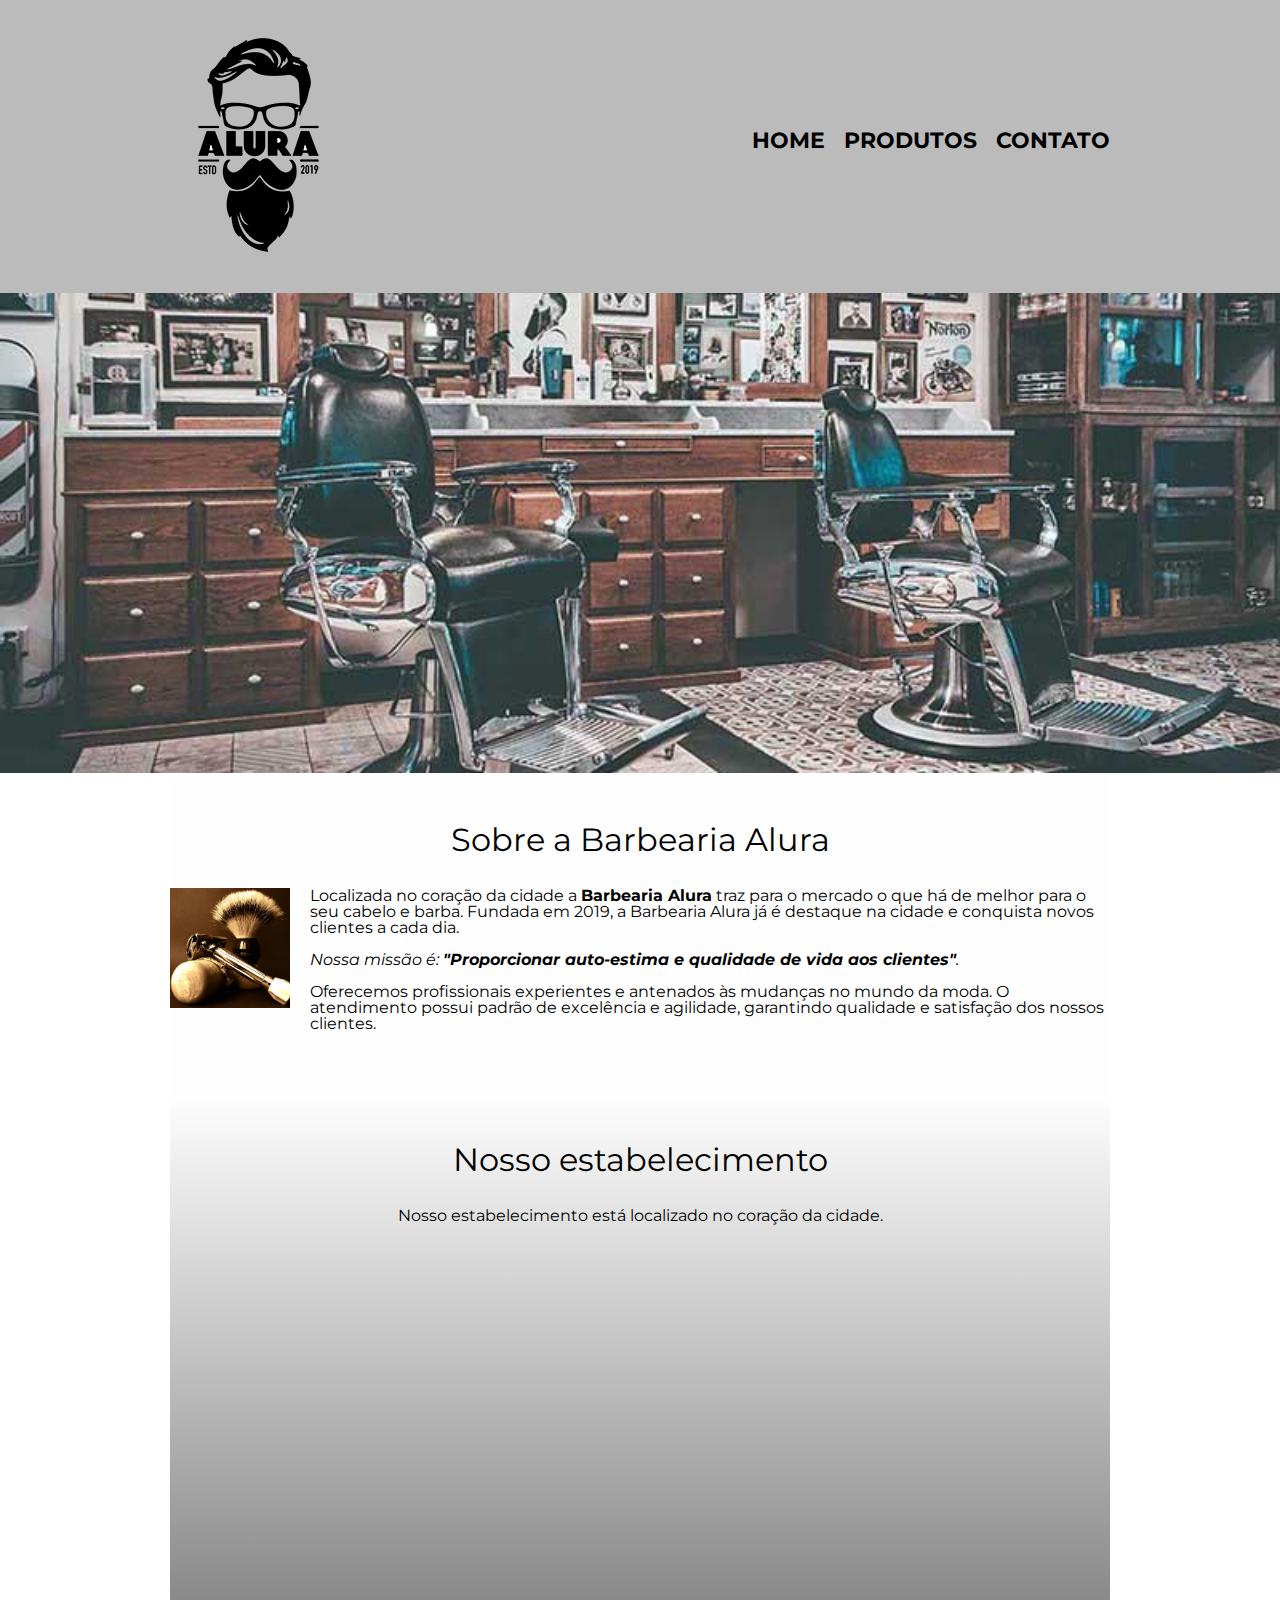
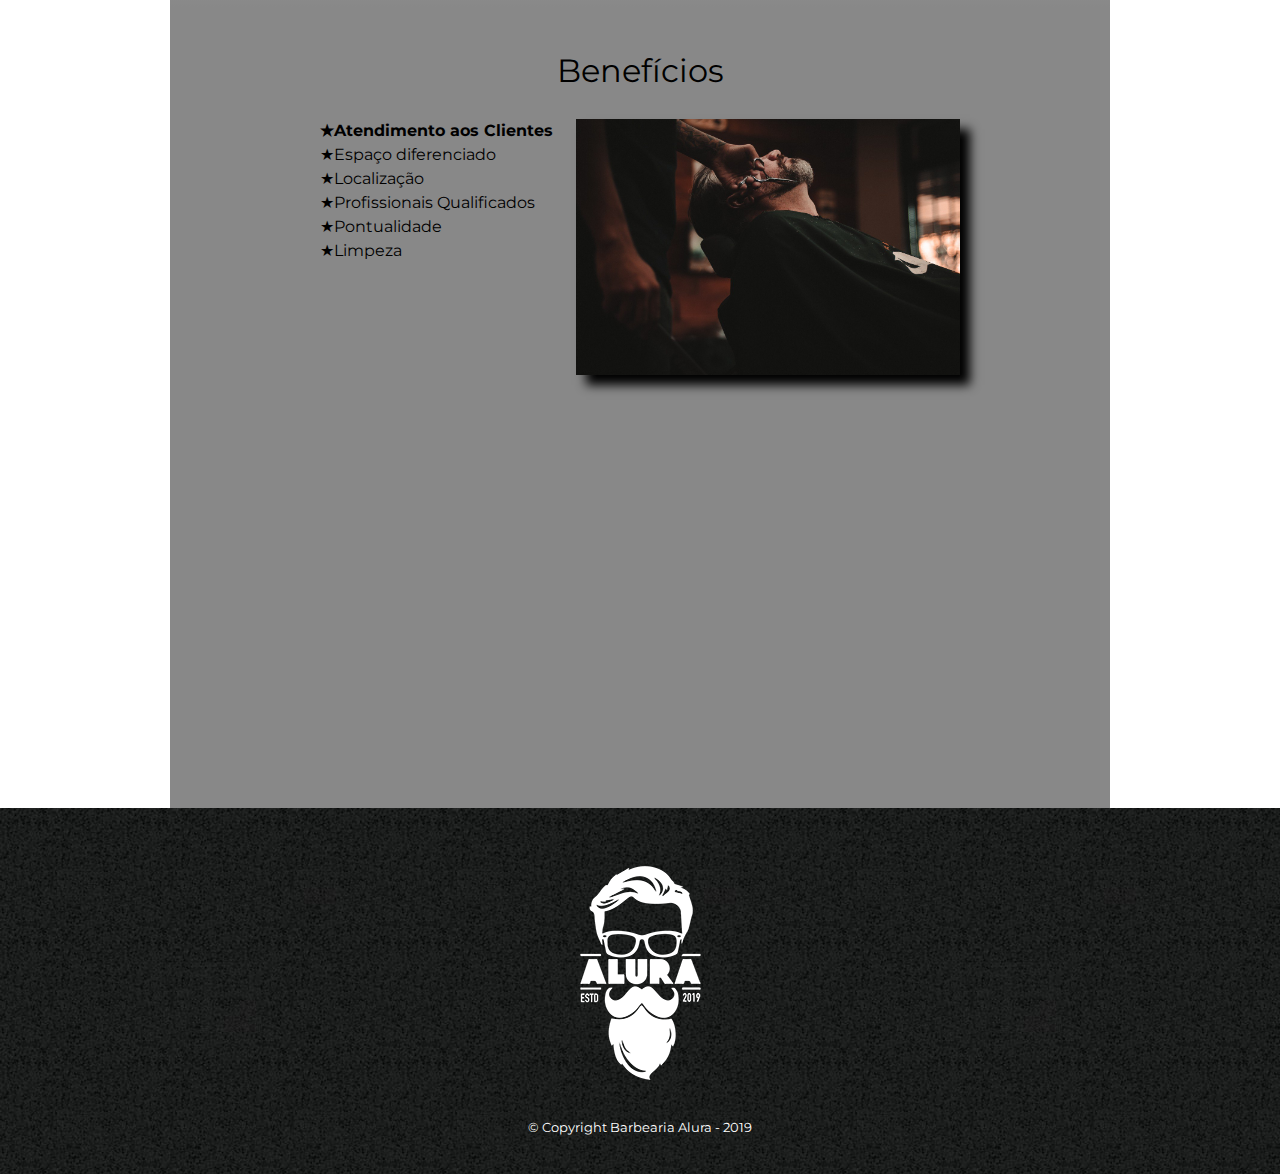
<file: HTML5 E CSS3 IV/index.html>
<!DOCTYPE html>
<html lang="pt-br">
	<head>
		<meta charset="UTF-8">
		<meta name="viewport" content="width=device-width">
		<title>Barbearia Alura</title>
		<link rel="stylesheet" href="reset.css">
		<link rel="stylesheet" href="style.css">
		<link href="https://fonts.googleapis.com/css2?family=Montserrat&display=swap" rel="stylesheet">
	</head>

	<body>
		<header>
			<div class="caixa">
				<h1><img src="logo.png" alt="Logo da Barbearia Alura"></h1>

				<nav>
					<ul>
						<li><a href="index.html">Home</a></li>
						<li><a href="produtos.html">Produtos</a></li>
						<li><a href="contato.html">Contato</a></li>
					</ul>
				</nav>
			<div>
		</header>

		<img class="banner" src="banner.jpg">

		<main class="caixa">
			<section class="principal">
				<h2 class="titulo-principal">Sobre a Barbearia Alura</h2>

				<img class="utensilios" src="utensilios.jpg" alt="Utensílios de um barbeiro">

				<p>Localizada no coração da cidade a <strong>Barbearia Alura</strong> traz para o mercado o que há de melhor para o seu cabelo e barba. Fundada em 2019, a Barbearia Alura já é destaque na cidade e conquista novos clientes a cada dia.</p>

				<p id="missao"><em>Nossa missão é: <strong>"Proporcionar auto-estima e qualidade de vida aos clientes"</strong>.</em></p>

				<p>Oferecemos profissionais experientes e antenados às mudanças no mundo da moda. O atendimento possui padrão de excelência e agilidade, garantindo qualidade e satisfação dos nossos clientes.</p>
			</section>

			<section class="mapa">
				<h3 class="titulo-principal">Nosso estabelecimento</h3>
				<p>Nosso estabelecimento está localizado no coração da cidade.</p>
				<div class="mapa-conteudo">
					<iframe src="https://www.google.com/maps/embed?pb=!1m18!1m12!1m3!1d3656.448598130836!2d-46.6346533844751!3d-23.5882393684719!2m3!1f0!2f0!3f0!3m2!1i1024!2i768!4f13.1!3m3!1m2!1s0x94ce5a2b2ed7f3a1%3A0xab35da2f5ca62674!2sCaelum%20-%20Escola%20de%20Tecnologia!5e0!3m2!1spt-BR!2sbr!4v1603981333834!5m2!1spt-BR!2sbr" width="100%" height="300" frameborder="0" style="border:0;" allowfullscreen="" aria-hidden="false" tabindex="0"></iframe>
				</div>
			</section>

			<section class="beneficios">
				<h3 class="titulo-principal">Benefícios</h3>

				<div class="conteudo-beneficios">
					<ul class="lista-beneficios">
						<li class="itens">Atendimento aos Clientes</li>
						<li class="itens">Espaço diferenciado</li>
						<li class="itens">Localização</li>
						<li class="itens">Profissionais Qualificados</li>
						<li class="itens">Pontualidade</li>
						<li class="itens">Limpeza</li>
					</ul><img src="beneficios.jpg" class="imagembeneficios">
				</div>

				<div class="video">	
					<iframe width="100%" height="315" src="https://www.youtube.com/embed/wcVVXUV0YUY" frameborder="0" allow="accelerometer; autoplay; clipboard-write; encrypted-media; gyroscope; picture-in-picture" allowfullscreen></iframe>
				</div>
			</section>
		</main>

		<footer>
			<img src="logo-branco.png" alt="Logo da Barbearia Alura">
			<p class="copyright">&copy; Copyright Barbearia Alura - 2019</p>
		</footer>
	</body>
</html>
</file>
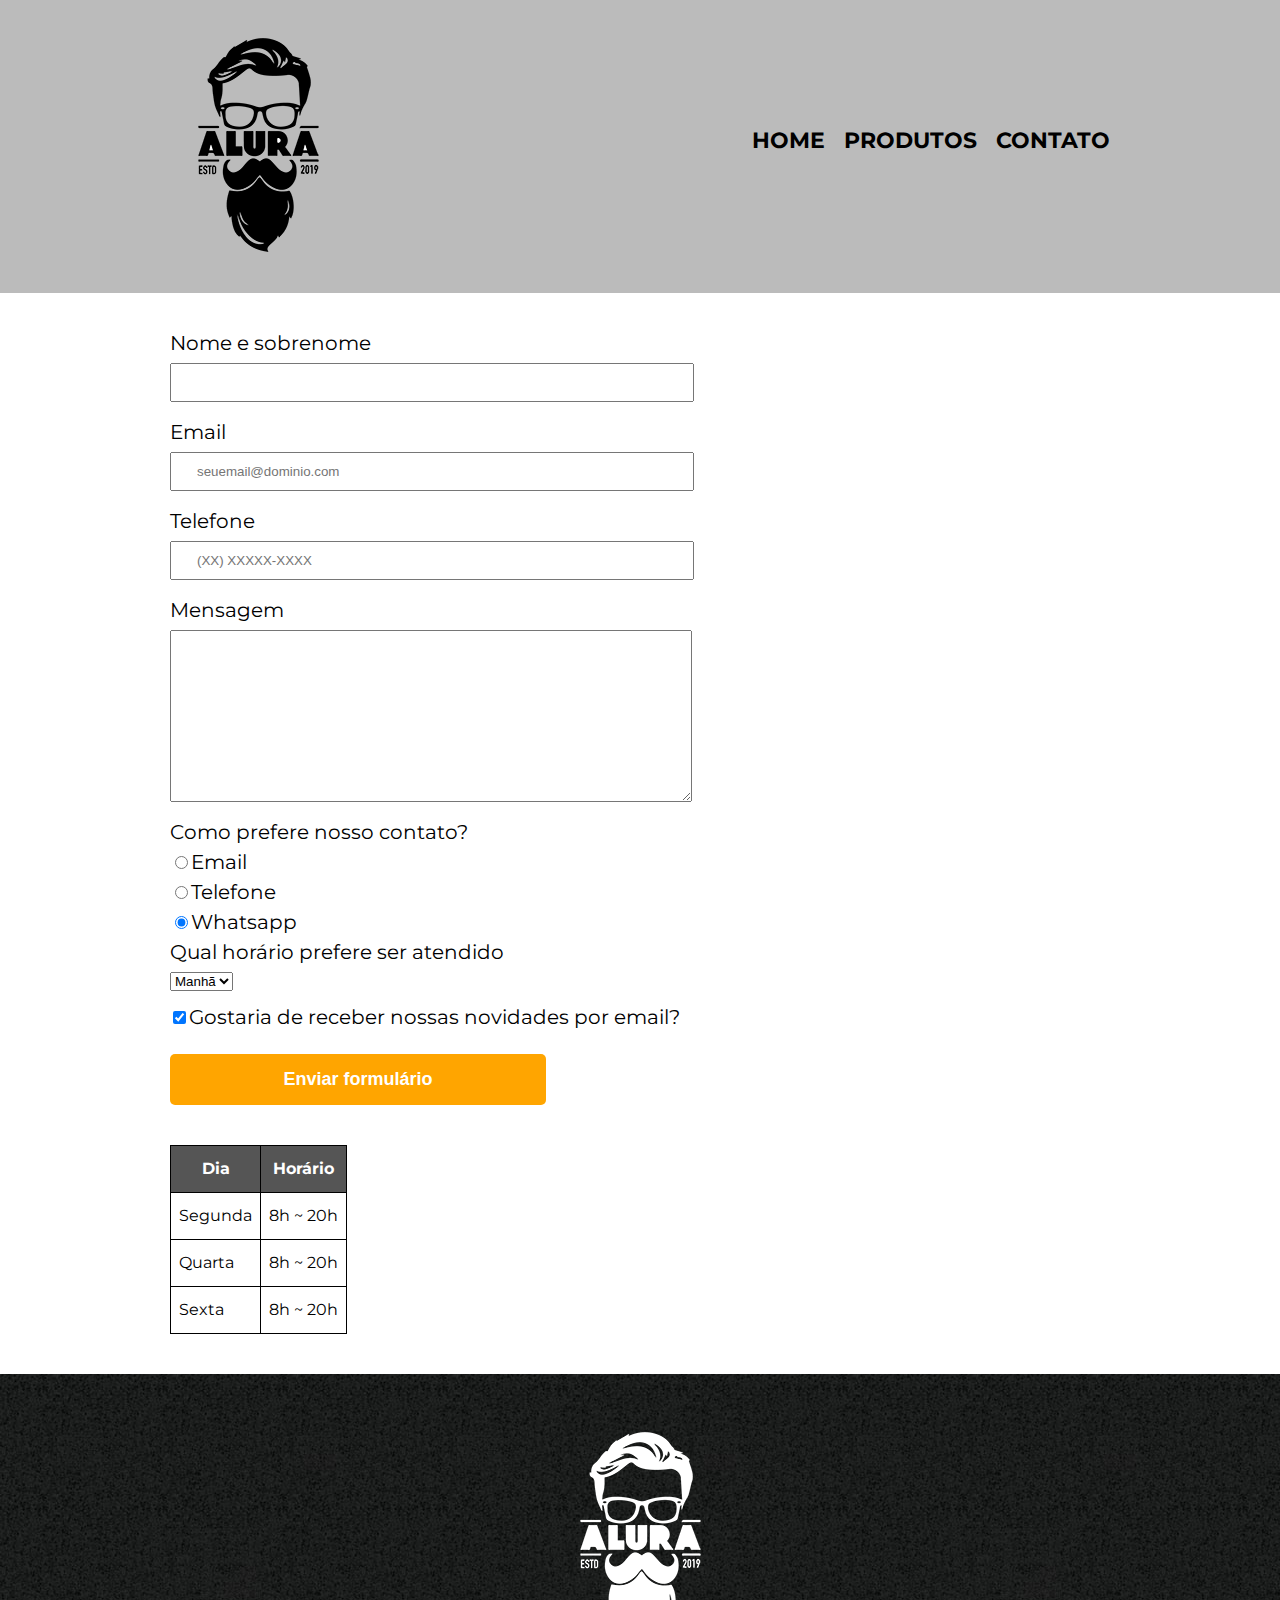
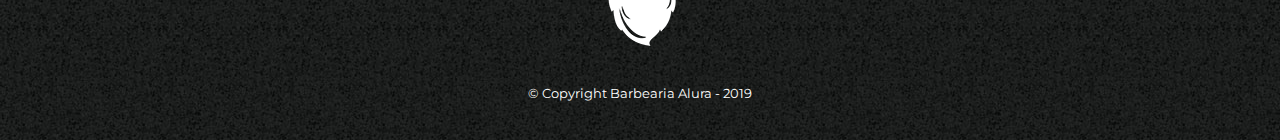
<file: HTML5 E CSS3 IV/contato.html>
<!DOCTYPE html>

<html lang="pt-br">
	<head>
		<meta charset="UTF-8">
		<title>Contato - Barbearia Alura</title>
		<link rel="stylesheet" href="reset.css">
		<link rel="stylesheet" href="style.css">
		<link href="https://fonts.googleapis.com/css2?family=Montserrat&display=swap" rel="stylesheet">
	</head>

	<body>
		<header>
			<div class="caixa">
				<h1><img src="logo.png" alt="Logo da Barbearia Alura"></h1>

				<nav>
					<ul>
						<li><a href="index.html">Home</a></li>
						<li><a href="produtos.html">Produtos</a></li>
						<li><a href="contato.html">Contato</a></li>
					</ul>
				</nav>
			<div>
		</header>
		<main class="contato">
			<form>
				<label for="nomesobrenome">Nome e sobrenome</label>
				<input type="text" id="nomesobrenome" class="input-padrao" required>

				<label for="email">Email</label>
				<input type="email" id="email" class="input-padrao" required placeholder="seuemail@dominio.com">

				<label for="telefone">Telefone</label>
				<input type="tel" id="telefone" class="input-padrao" required placeholder="(XX) XXXXX-XXXX">

				<label for="mensagem">Mensagem</label>
				<textarea cols="70" rows="10" id="mensagem" class="input-padrao" required></textarea>

				<fieldset>
					<legend>Como prefere nosso contato?</legend>
					<label for="radio-email"><input type="radio" name="contato" value="email" id="radio-email">Email</label>

					<label for="radio-telefone"><input type="radio" name="contato" value="telefone" id="radio-telefone">Telefone</label>

					<label for="radio-whatsapp"><input type="radio" name="contato" value="whatsapp" id="radio-whatsapp" checked>Whatsapp</label>
				</fieldset>

				<fieldset>
					<legend>Qual horário prefere ser atendido</legend>
					<select>
						<option>Manhã</option>
						<option>Tarde</option>
						<option>Noite</option>
					</select>
				</fieldset>

				<label><input type="checkbox" class="checkbox" checked>Gostaria de receber nossas novidades por email?</label>

				<input type="submit" value="Enviar formulário" class="enviar">
			</form>

			<table>
				<thead>
					<tr>
						<th>Dia</th>
						<th>Horário</th>
					</tr>
				</thead>
				<tbody>
					<tr>
						<td>Segunda</td>
						<td>8h ~ 20h</td>
					</tr>
					<tr>
						<td>Quarta</td>
						<td>8h ~ 20h</td>
					</tr>
					<tr>
						<td>Sexta</td>
						<td>8h ~ 20h</td>
					</tr>
				</tbody>
			</table>
		</main>
		<footer>
			<img src="logo-branco.png" alt="Logo da Barbearia Alura">
			<p class="copyright">&copy; Copyright Barbearia Alura - 2019</p>
		</footer>
	</body>
</html>
</file>
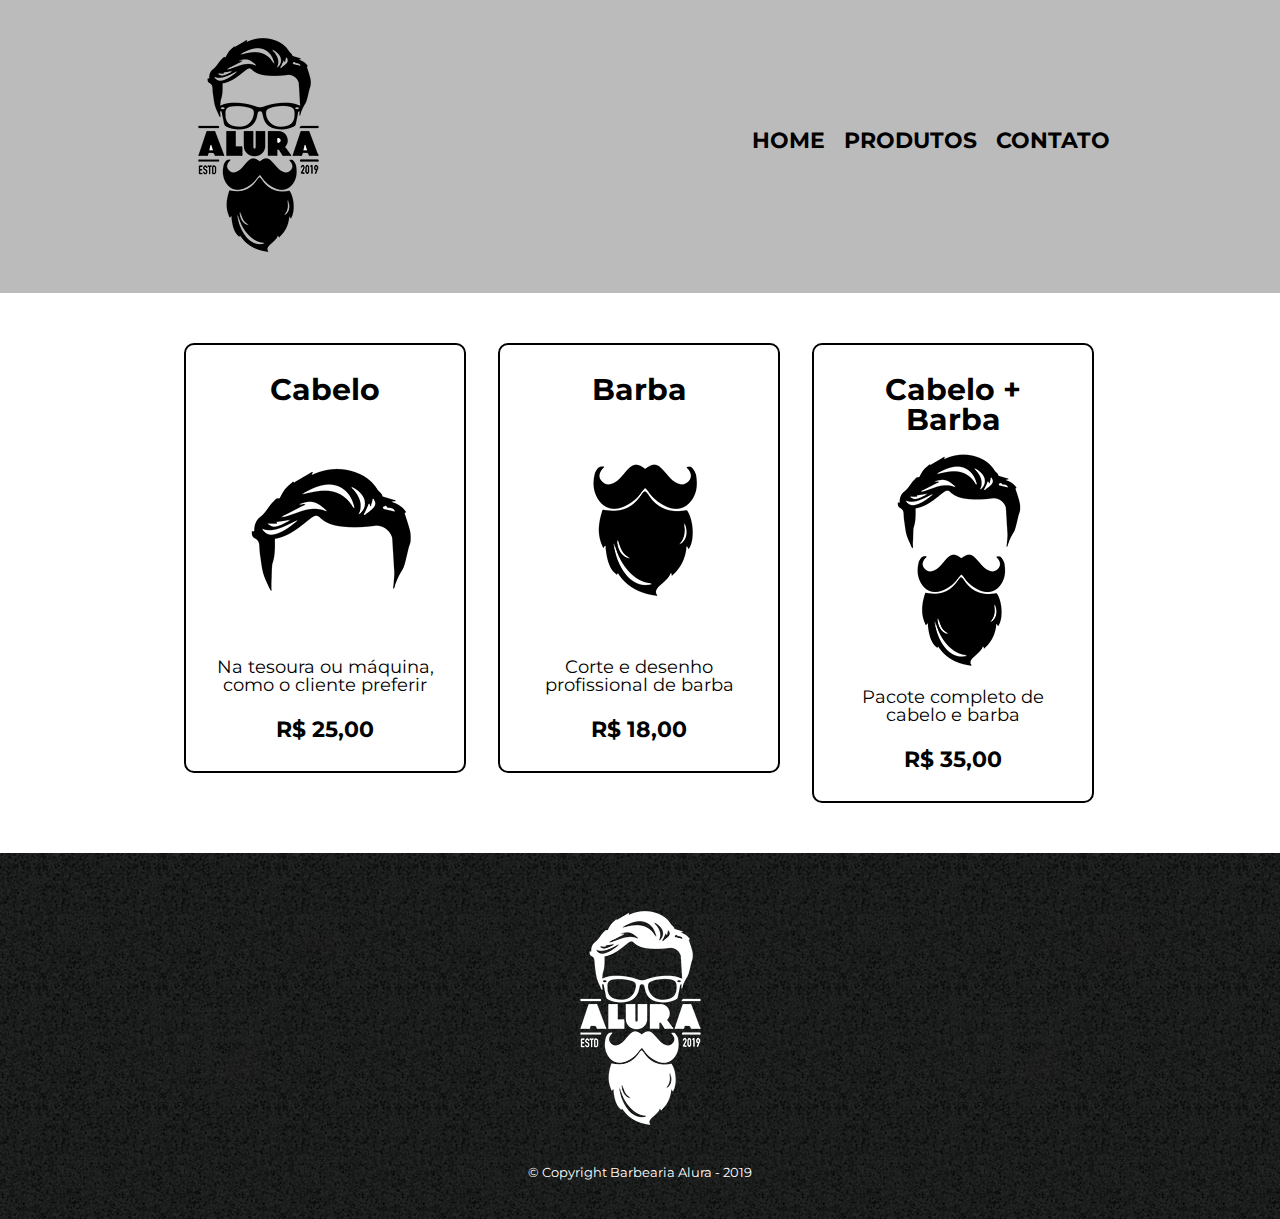
<file: HTML5 E CSS3 IV/produtos.html>
<!DOCTYPE html>

<html lang="pt-br">
	<head>
		<meta charset="UTF-8">
		<title>Produtos - Barbearia Alura</title>
		<link rel="stylesheet" href="reset.css">
		<link rel="stylesheet" href="style.css">
		<link href="https://fonts.googleapis.com/css2?family=Montserrat&display=swap" rel="stylesheet">
	</head>

	<body>
		<header>
			<div class="caixa">
				<h1><img src="logo.png"></h1>

				<nav>
					<ul>
						<li><a href="index.html">Home</a></li>
						<li><a href="produtos.html">Produtos</a></li>
						<li><a href="contato.html">Contato</a></li>
					</ul>
				</nav>
			<div>
		</header>
		<main>
			<ul class="produtos">
				<li>
					<h2>Cabelo</h2>
					<img src="cabelo.jpg">
					<p class="produto-descricao">Na tesoura ou máquina, como o cliente preferir</p>
					<p class="produto-preco">R$ 25,00</p>
				</li>
				<li>
					<h2>Barba</h2>
					<img src="barba.jpg">
					<p class="produto-descricao">Corte e desenho profissional de barba</p>
					<p class="produto-preco">R$ 18,00</p>
				</li>
				<li>
					<h2>Cabelo + Barba</h2>
					<img src="cabelo+barba.jpg">
					<p class="produto-descricao">Pacote completo de cabelo e barba</p>
					<p class="produto-preco">R$ 35,00</p>
				</li>
			</ul>
		</main>

		<footer>
			<img src="logo-branco.png">
			<p class="copyright">&copy; Copyright Barbearia Alura - 2019</p>
		</footer>
	</body>
</html>
</file>
<file: HTML5 E CSS3 IV/style.css>
body {
	font-family: 'Montserrat', sans-serif;
}

header {
	background: #BBBBBB;
	padding: 20px;
}

.caixa {
	position: relative;
	width: 940px;
	margin: 0 auto;
}

nav {
	position: absolute;
	top: 110px;
	right: 0;
}

nav li {
	display: inline;
	margin: 0 0 0 15px;
}

nav a {
	text-transform: uppercase;
	color: #000000;
	font-weight: bold;
	font-size: 22px;
	text-decoration: none;
}

nav a:hover {
	color: #C78C19;
	text-decoration: underline;
}

.produtos {
	width: 940px;
	margin: 0 auto;
	padding: 50px 0;
}

.produtos li {
	display: inline-block;
	text-align: center;
	width: 30%;
	vertical-align: top;
	margin: 0 1.5%;
	padding: 30px 20px;
	box-sizing: border-box;
	border: 2px solid #000000;
	border-radius: 10px;
}

.produtos li:hover {
	border-color: #C78C19;
}

.produtos li:hover h2 {
	font-size: 34px;
}

.produtos li:active {
	border-color: #088C19
}

.produtos h2 {
	font-size: 30px;
	font-weight: bold;
}

.produto-descricao {
	font-size: 18px;
}

.produto-preco {
	font-size: 22px;
	font-weight: bold;
	padding-top: 15px;
	margin: 10px 0 0;
}

footer {
	text-align: center;
	background: url("bg.jpg");
	padding: 40px 0;
}

.copyright {
	color: #FFFFFF;
	font-size: 13px;
	margin: 20px 0 0;
}

.contato {
	width: 940px;
	margin: 0 auto;
}

.contato form {
	margin: 40px 0;
}

.contato label , legend {
	display: block;
	font-size: 20px;
	margin: 0 0 10px;
}

.input-padrao {
	display: block;
	margin: 0 0 20px;
	padding: 10px 25px;
	width: 50%;
}

.checkbox {
	margin: 20px 3px;
}

.enviar {
	width: 40%;
	padding: 15px 0;
	background: orange;
	color: white;
	font-weight: bold;
	font-size: 18px;
	border: none;
	border-radius: 5px;
	transition: 1s all;
	cursor: pointer;
}

.enviar:hover {
	background: darkorange;;
	transform: scale(1.2);
}

table {
	margin: 20px 0 40px;
}

thead {
	background: #555555;
	color: white;
	font-weight: bold;
}

td , th {
	border: 1px solid #000000;
	padding: 15px 8px;
}

/* css da página inicial*/
.banner {
	width: 100%;
}

.titulo-principal {
	text-align: center;
	font-size: 2em;
	margin: 0 0 1em;
	clear: left;
}

.principal {
	padding: 3em 0;
	background: #FEFEFE;
	width: 940px;
	margin: 0 auto;
}

.principal p {
	margin: 0 0 1em;
}

.principal strong {
	font-weight: bold;
}

.principal em {
	font-style: italic;
}

.utensilios {
	width: 120px;
	float: left;
	margin: 0 20px 20px 0;
}

.mapa {
	padding: 3em 0;
	background: linear-gradient(#FEFEFE, #888888);
}

.mapa p {
	margin: 0 0 2em;
	text-align: center;
}

.mapa-conteudo {
	width: 940px;
	margin: 0 auto;
}

.beneficios {
	padding: 3em 0;
	background: #888888;
}

.conteudo-beneficios {
	width: 640px;
	margin: 0 auto;
}

.lista-beneficios {
	width: 40%;
	display: inline-block;
	vertical-align: top;
}

.itens {
	line-height: 1.5;
}

.itens:first-child {
	font-weight: bold;
}

.itens:before {
	content: "★"
}

.imagembeneficios {
	width: 60%;
	opacity: 1;
	transition: 400ms;
	box-shadow: 10px 10px 10px 0 #000000;
}

.imagembeneficios:hover {
	opacity: 0.3;
}

.video {
	width: 560px;
	margin: 2em auto;
}

@media screen and (max-width: 480px) {
	.caixa, .principal, .conteudo-beneficios, .mapa-conteudo, .video {
		width: auto;
	}

	h1 {
		text-align: center;
	}

	nav {
		position: static;
	}

	.lista-beneficios, .imagem-beneficios {
		width: 100%;
	}
}
</file>
